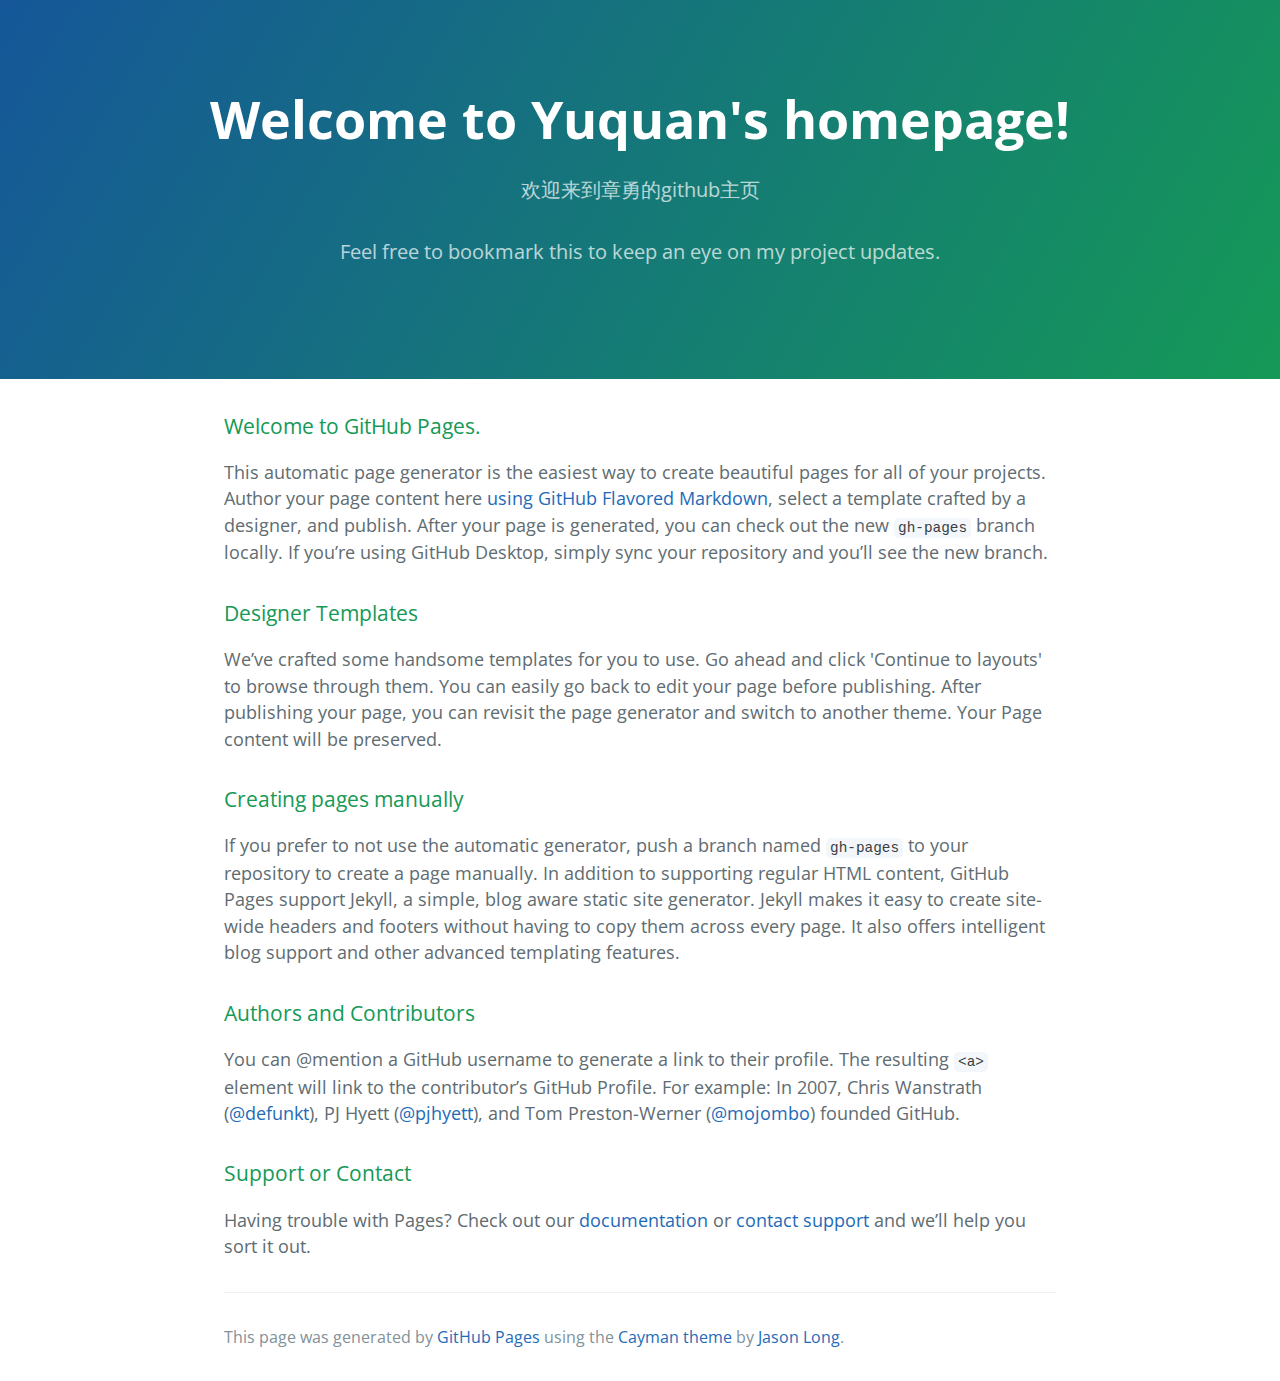
<file: index.html>
<!DOCTYPE html>
<html lang="en-us">
  <head>
    <meta charset="UTF-8">
    <title>我的主页</title>
    <meta name="viewport" content="width=device-width, initial-scale=1">
    <link rel="stylesheet" type="text/css" href="stylesheets/normalize.css" media="screen">
    <link href='https://fonts.googleapis.com/css?family=Open+Sans:400,700' rel='stylesheet' type='text/css'>
    <link rel="stylesheet" type="text/css" href="stylesheets/stylesheet.css" media="screen">
    <link rel="stylesheet" type="text/css" href="stylesheets/github-light.css" media="screen">
  </head>
  <body>
    <section class="page-header">
      <h1 class="project-name">Welcome to Yuquan's homepage!</h1>
      <h2 class="project-tagline">欢迎来到章勇的github主页</h2>
      <h2 class="project-tagline">Feel free to bookmark this to keep an eye on my project updates.</h2>
      
    </section>

    <section class="main-content">
      <h3>
<a id="welcome-to-github-pages" class="anchor" href="#welcome-to-github-pages" aria-hidden="true"><span aria-hidden="true" class="octicon octicon-link"></span></a>Welcome to GitHub Pages.</h3>

<p>This automatic page generator is the easiest way to create beautiful pages for all of your projects. Author your page content here <a href="https://guides.github.com/features/mastering-markdown/">using GitHub Flavored Markdown</a>, select a template crafted by a designer, and publish. After your page is generated, you can check out the new <code>gh-pages</code> branch locally. If you’re using GitHub Desktop, simply sync your repository and you’ll see the new branch.</p>

<h3>
<a id="designer-templates" class="anchor" href="#designer-templates" aria-hidden="true"><span aria-hidden="true" class="octicon octicon-link"></span></a>Designer Templates</h3>

<p>We’ve crafted some handsome templates for you to use. Go ahead and click 'Continue to layouts' to browse through them. You can easily go back to edit your page before publishing. After publishing your page, you can revisit the page generator and switch to another theme. Your Page content will be preserved.</p>

<h3>
<a id="creating-pages-manually" class="anchor" href="#creating-pages-manually" aria-hidden="true"><span aria-hidden="true" class="octicon octicon-link"></span></a>Creating pages manually</h3>

<p>If you prefer to not use the automatic generator, push a branch named <code>gh-pages</code> to your repository to create a page manually. In addition to supporting regular HTML content, GitHub Pages support Jekyll, a simple, blog aware static site generator. Jekyll makes it easy to create site-wide headers and footers without having to copy them across every page. It also offers intelligent blog support and other advanced templating features.</p>

<h3>
<a id="authors-and-contributors" class="anchor" href="#authors-and-contributors" aria-hidden="true"><span aria-hidden="true" class="octicon octicon-link"></span></a>Authors and Contributors</h3>

<p>You can @mention a GitHub username to generate a link to their profile. The resulting <code>&lt;a&gt;</code> element will link to the contributor’s GitHub Profile. For example: In 2007, Chris Wanstrath (<a href="https://github.com/defunkt" class="user-mention">@defunkt</a>), PJ Hyett (<a href="https://github.com/pjhyett" class="user-mention">@pjhyett</a>), and Tom Preston-Werner (<a href="https://github.com/mojombo" class="user-mention">@mojombo</a>) founded GitHub.</p>

<h3>
<a id="support-or-contact" class="anchor" href="#support-or-contact" aria-hidden="true"><span aria-hidden="true" class="octicon octicon-link"></span></a>Support or Contact</h3>

<p>Having trouble with Pages? Check out our <a href="https://help.github.com/pages">documentation</a> or <a href="https://github.com/contact">contact support</a> and we’ll help you sort it out.</p>

      <footer class="site-footer">

        <span class="site-footer-credits">This page was generated by <a href="https://pages.github.com">GitHub Pages</a> using the <a href="https://github.com/jasonlong/cayman-theme">Cayman theme</a> by <a href="https://twitter.com/jasonlong">Jason Long</a>.</span>
      </footer>

    </section>

  
  </body>
</html>
</file>
<file: stylesheets/stylesheet.css>
* {
  box-sizing: border-box; }

body {
  padding: 0;
  margin: 0;
  font-family: "Open Sans", "Helvetica Neue", Helvetica, Arial, sans-serif;
  font-size: 16px;
  line-height: 1.5;
  color: #606c71; }

a {
  color: #1e6bb8;
  text-decoration: none; }
  a:hover {
    text-decoration: underline; }

.btn {
  display: inline-block;
  margin-bottom: 1rem;
  color: rgba(255, 255, 255, 0.7);
  background-color: rgba(255, 255, 255, 0.08);
  border-color: rgba(255, 255, 255, 0.2);
  border-style: solid;
  border-width: 1px;
  border-radius: 0.3rem;
  transition: color 0.2s, background-color 0.2s, border-color 0.2s; }
  .btn + .btn {
    margin-left: 1rem; }

.btn:hover {
  color: rgba(255, 255, 255, 0.8);
  text-decoration: none;
  background-color: rgba(255, 255, 255, 0.2);
  border-color: rgba(255, 255, 255, 0.3); }

@media screen and (min-width: 64em) {
  .btn {
    padding: 0.75rem 1rem; } }

@media screen and (min-width: 42em) and (max-width: 64em) {
  .btn {
    padding: 0.6rem 0.9rem;
    font-size: 0.9rem; } }

@media screen and (max-width: 42em) {
  .btn {
    display: block;
    width: 100%;
    padding: 0.75rem;
    font-size: 0.9rem; }
    .btn + .btn {
      margin-top: 1rem;
      margin-left: 0; } }

.page-header {
  color: #fff;
  text-align: center;
  background-color: #159957;
  background-image: linear-gradient(120deg, #155799, #159957); }

@media screen and (min-width: 64em) {
  .page-header {
    padding: 5rem 6rem; } }

@media screen and (min-width: 42em) and (max-width: 64em) {
  .page-header {
    padding: 3rem 4rem; } }

@media screen and (max-width: 42em) {
  .page-header {
    padding: 2rem 1rem; } }

.project-name {
  margin-top: 0;
  margin-bottom: 0.1rem; }

@media screen and (min-width: 64em) {
  .project-name {
    font-size: 3.25rem; } }

@media screen and (min-width: 42em) and (max-width: 64em) {
  .project-name {
    font-size: 2.25rem; } }

@media screen and (max-width: 42em) {
  .project-name {
    font-size: 1.75rem; } }

.project-tagline {
  margin-bottom: 2rem;
  font-weight: normal;
  opacity: 0.7; }

@media screen and (min-width: 64em) {
  .project-tagline {
    font-size: 1.25rem; } }

@media screen and (min-width: 42em) and (max-width: 64em) {
  .project-tagline {
    font-size: 1.15rem; } }

@media screen and (max-width: 42em) {
  .project-tagline {
    font-size: 1rem; } }

.main-content :first-child {
  margin-top: 0; }
.main-content img {
  max-width: 100%; }
.main-content h1, .main-content h2, .main-content h3, .main-content h4, .main-content h5, .main-content h6 {
  margin-top: 2rem;
  margin-bottom: 1rem;
  font-weight: normal;
  color: #159957; }
.main-content p {
  margin-bottom: 1em; }
.main-content code {
  padding: 2px 4px;
  font-family: Consolas, "Liberation Mono", Menlo, Courier, monospace;
  font-size: 0.9rem;
  color: #383e41;
  background-color: #f3f6fa;
  border-radius: 0.3rem; }
.main-content pre {
  padding: 0.8rem;
  margin-top: 0;
  margin-bottom: 1rem;
  font: 1rem Consolas, "Liberation Mono", Menlo, Courier, monospace;
  color: #567482;
  word-wrap: normal;
  background-color: #f3f6fa;
  border: solid 1px #dce6f0;
  border-radius: 0.3rem; }
  .main-content pre > code {
    padding: 0;
    margin: 0;
    font-size: 0.9rem;
    color: #567482;
    word-break: normal;
    white-space: pre;
    background: transparent;
    border: 0; }
.main-content .highlight {
  margin-bottom: 1rem; }
  .main-content .highlight pre {
    margin-bottom: 0;
    word-break: normal; }
.main-content .highlight pre, .main-content pre {
  padding: 0.8rem;
  overflow: auto;
  font-size: 0.9rem;
  line-height: 1.45;
  border-radius: 0.3rem; }
.main-content pre code, .main-content pre tt {
  display: inline;
  max-width: initial;
  padding: 0;
  margin: 0;
  overflow: initial;
  line-height: inherit;
  word-wrap: normal;
  background-color: transparent;
  border: 0; }
  .main-content pre code:before, .main-content pre code:after, .main-content pre tt:before, .main-content pre tt:after {
    content: normal; }
.main-content ul, .main-content ol {
  margin-top: 0; }
.main-content blockquote {
  padding: 0 1rem;
  margin-left: 0;
  color: #819198;
  border-left: 0.3rem solid #dce6f0; }
  .main-content blockquote > :first-child {
    margin-top: 0; }
  .main-content blockquote > :last-child {
    margin-bottom: 0; }
.main-content table {
  display: block;
  width: 100%;
  overflow: auto;
  word-break: normal;
  word-break: keep-all; }
  .main-content table th {
    font-weight: bold; }
  .main-content table th, .main-content table td {
    padding: 0.5rem 1rem;
    border: 1px solid #e9ebec; }
.main-content dl {
  padding: 0; }
  .main-content dl dt {
    padding: 0;
    margin-top: 1rem;
    font-size: 1rem;
    font-weight: bold; }
  .main-content dl dd {
    padding: 0;
    margin-bottom: 1rem; }
.main-content hr {
  height: 2px;
  padding: 0;
  margin: 1rem 0;
  background-color: #eff0f1;
  border: 0; }

@media screen and (min-width: 64em) {
  .main-content {
    max-width: 64rem;
    padding: 2rem 6rem;
    margin: 0 auto;
    font-size: 1.1rem; } }

@media screen and (min-width: 42em) and (max-width: 64em) {
  .main-content {
    padding: 2rem 4rem;
    font-size: 1.1rem; } }

@media screen and (max-width: 42em) {
  .main-content {
    padding: 2rem 1rem;
    font-size: 1rem; } }

.site-footer {
  padding-top: 2rem;
  margin-top: 2rem;
  border-top: solid 1px #eff0f1; }

.site-footer-owner {
  display: block;
  font-weight: bold; }

.site-footer-credits {
  color: #819198; }

@media screen and (min-width: 64em) {
  .site-footer {
    font-size: 1rem; } }

@media screen and (min-width: 42em) and (max-width: 64em) {
  .site-footer {
    font-size: 1rem; } }

@media screen and (max-width: 42em) {
  .site-footer {
    font-size: 0.9rem; } }
</file>
<file: stylesheets/github-light.css>
/*
The MIT License (MIT)

Copyright (c) 2016 GitHub, Inc.

Permission is hereby granted, free of charge, to any person obtaining a copy
of this software and associated documentation files (the "Software"), to deal
in the Software without restriction, including without limitation the rights
to use, copy, modify, merge, publish, distribute, sublicense, and/or sell
copies of the Software, and to permit persons to whom the Software is
furnished to do so, subject to the following conditions:

The above copyright notice and this permission notice shall be included in all
copies or substantial portions of the Software.

THE SOFTWARE IS PROVIDED "AS IS", WITHOUT WARRANTY OF ANY KIND, EXPRESS OR
IMPLIED, INCLUDING BUT NOT LIMITED TO THE WARRANTIES OF MERCHANTABILITY,
FITNESS FOR A PARTICULAR PURPOSE AND NONINFRINGEMENT. IN NO EVENT SHALL THE
AUTHORS OR COPYRIGHT HOLDERS BE LIABLE FOR ANY CLAIM, DAMAGES OR OTHER
LIABILITY, WHETHER IN AN ACTION OF CONTRACT, TORT OR OTHERWISE, ARISING FROM,
OUT OF OR IN CONNECTION WITH THE SOFTWARE OR THE USE OR OTHER DEALINGS IN THE
SOFTWARE.

*/

.pl-c /* comment */ {
  color: #969896;
}

.pl-c1 /* constant, variable.other.constant, support, meta.property-name, support.constant, support.variable, meta.module-reference, markup.raw, meta.diff.header */,
.pl-s .pl-v /* string variable */ {
  color: #0086b3;
}

.pl-e /* entity */,
.pl-en /* entity.name */ {
  color: #795da3;
}

.pl-smi /* variable.parameter.function, storage.modifier.package, storage.modifier.import, storage.type.java, variable.other */,
.pl-s .pl-s1 /* string source */ {
  color: #333;
}

.pl-ent /* entity.name.tag */ {
  color: #63a35c;
}

.pl-k /* keyword, storage, storage.type */ {
  color: #a71d5d;
}

.pl-s /* string */,
.pl-pds /* punctuation.definition.string, string.regexp.character-class */,
.pl-s .pl-pse .pl-s1 /* string punctuation.section.embedded source */,
.pl-sr /* string.regexp */,
.pl-sr .pl-cce /* string.regexp constant.character.escape */,
.pl-sr .pl-sre /* string.regexp source.ruby.embedded */,
.pl-sr .pl-sra /* string.regexp string.regexp.arbitrary-repitition */ {
  color: #183691;
}

.pl-v /* variable */ {
  color: #ed6a43;
}

.pl-id /* invalid.deprecated */ {
  color: #b52a1d;
}

.pl-ii /* invalid.illegal */ {
  color: #f8f8f8;
  background-color: #b52a1d;
}

.pl-sr .pl-cce /* string.regexp constant.character.escape */ {
  font-weight: bold;
  color: #63a35c;
}

.pl-ml /* markup.list */ {
  color: #693a17;
}

.pl-mh /* markup.heading */,
.pl-mh .pl-en /* markup.heading entity.name */,
.pl-ms /* meta.separator */ {
  font-weight: bold;
  color: #1d3e81;
}

.pl-mq /* markup.quote */ {
  color: #008080;
}

.pl-mi /* markup.italic */ {
  font-style: italic;
  color: #333;
}

.pl-mb /* markup.bold */ {
  font-weight: bold;
  color: #333;
}

.pl-md /* markup.deleted, meta.diff.header.from-file */ {
  color: #bd2c00;
  background-color: #ffecec;
}

.pl-mi1 /* markup.inserted, meta.diff.header.to-file */ {
  color: #55a532;
  background-color: #eaffea;
}

.pl-mdr /* meta.diff.range */ {
  font-weight: bold;
  color: #795da3;
}

.pl-mo /* meta.output */ {
  color: #1d3e81;
}
</file>
